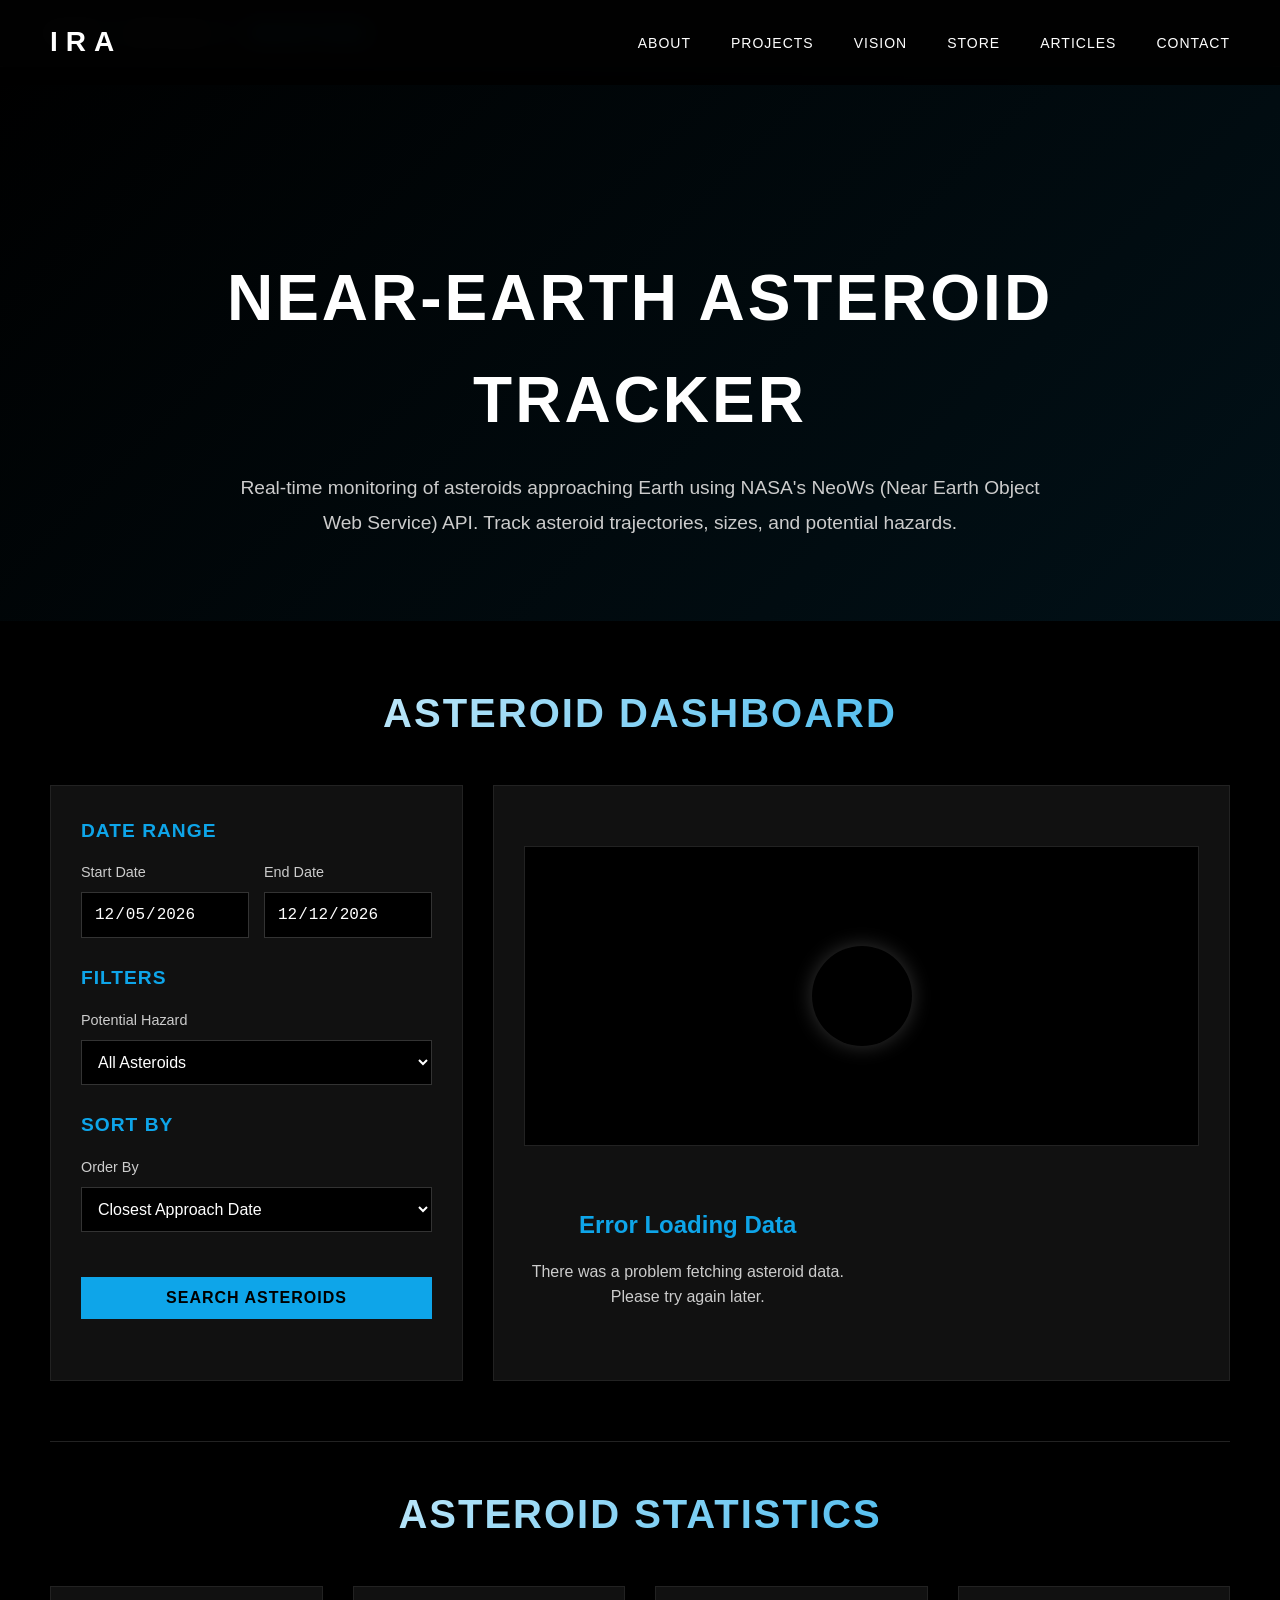
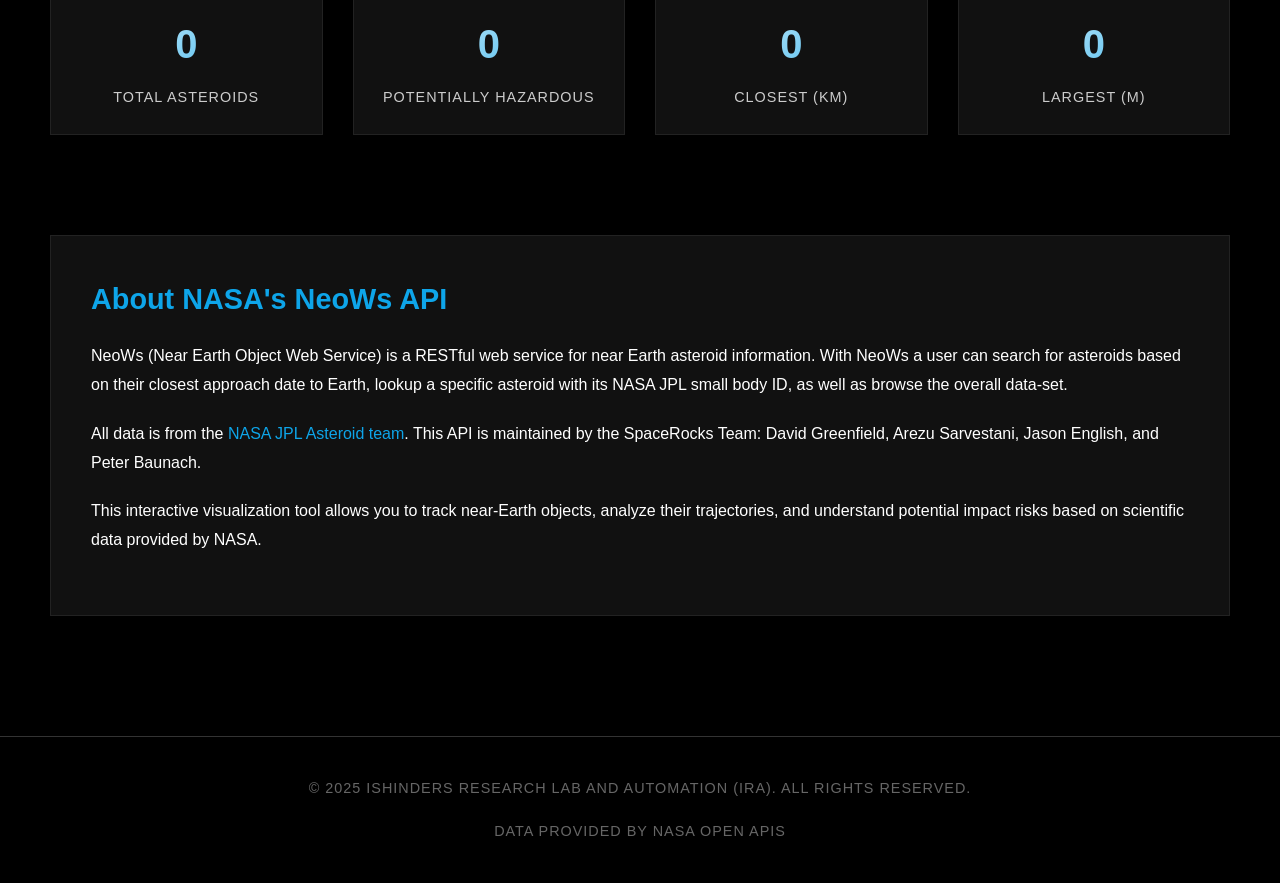
<file: satalight_data.html>
<!DOCTYPE html>
<html lang="en">

<head>
    <meta charset="UTF-8">
    <meta name="viewport" content="width=device-width, initial-scale=1.0">
    <title>Asteroid Tracker - IRA | Ishinders Research Lab and Automation</title>
    
    <!-- SEO Meta Tags -->
    <meta name="description" content="Real-time asteroid tracking using NASA's NeoWs API. View near-Earth objects, their trajectories, and potential hazard information.">
    <meta name="keywords" content="asteroid tracking, NeoWs, NASA API, near earth objects, space data, asteroid visualization, space research, astronomy data">
    <meta name="author" content="Ishinder Singh - Ishinders Research Lab and Automation">
    <meta name="robots" content="index, follow">
    
    <!-- Open Graph / Facebook -->
    <meta property="og:type" content="website">
    <meta property="og:url" content="https://www.ishindersresearch.com/satalight_data.html">
    <meta property="og:title" content="Real-time Asteroid Tracker - IRA">
    <meta property="og:description" content="Track near-Earth asteroids using NASA's NeoWs API. View real-time data on asteroid trajectories and potential hazards.">
    <meta property="og:image" content="https://raw.githubusercontent.com/ishindersingh/snaps/main/astronot.png">
    
    <!-- Twitter -->
    <meta property="twitter:card" content="summary_large_image">
    <meta property="twitter:url" content="https://www.ishindersresearch.com/satalight_data.html">
    <meta property="twitter:title" content="Real-time Asteroid Tracker - IRA">
    <meta property="twitter:description" content="Track near-Earth asteroids using NASA's NeoWs API. View real-time data on asteroid trajectories and potential hazards.">
    <meta property="twitter:image" content="https://raw.githubusercontent.com/ishindersingh/snaps/main/astronot.png">
    
    <!-- Favicon -->
    <!-- Favicon -->
    <link rel="icon" href="images/favicon.ico" type="image/x-icon">
    <link rel="shortcut icon" href="images/favicon.ico" type="image/x-icon">
    <link rel="apple-touch-icon" href="images/favicon.ico">
    
    <style>
        * {
            margin: 0;
            padding: 0;
            box-sizing: border-box;
        }

        body {
            font-family: 'Arial', 'Helvetica Neue', sans-serif;
            background-color: #000;
            color: #fff;
            overflow-x: hidden;
            line-height: 1.6;
        }

        /* Navigation */
        .navbar {
            position: fixed;
            top: 0;
            width: 100%;
            display: flex;
            justify-content: space-between;
            align-items: center;
            padding: 20px 50px;
            background: rgba(0, 0, 0, 0.9);
            backdrop-filter: blur(10px);
            z-index: 1000;
            transition: all 0.3s ease;
        }

        .navbar.scrolled {
            background: rgba(0, 0, 0, 0.95);
            padding: 15px 50px;
        }

        .logo {
            font-size: 28px;
            font-weight: 900;
            letter-spacing: 8px;
            color: #fff;
            text-transform: uppercase;
            text-decoration: none;
        }

        .nav-links {
            display: flex;
            gap: 40px;
            list-style: none;
        }

        .nav-links a {
            color: #fff;
            text-decoration: none;
            font-size: 14px;
            font-weight: 500;
            text-transform: uppercase;
            letter-spacing: 1px;
            transition: all 0.3s ease;
            position: relative;
        }

        .nav-links a:hover,
        .nav-links a.active {
            color: #0ea5e9;
        }

        .nav-links a::after {
            content: '';
            position: absolute;
            width: 0;
            height: 2px;
            bottom: -5px;
            left: 0;
            background-color: #0ea5e9;
            transition: width 0.3s ease;
        }

        .nav-links a:hover::after,
        .nav-links a.active::after {
            width: 100%;
        }

        .hamburger {
            display: none;
            flex-direction: column;
            cursor: pointer;
        }

        .hamburger span {
            width: 25px;
            height: 2px;
            background: #fff;
            margin: 3px 0;
            transition: 0.3s;
        }

        /* Page Header */
        .page-header {
            padding: 180px 50px 80px;
            text-align: center;
            background: linear-gradient(135deg, rgba(0, 0, 0, 0.8), rgba(14, 165, 233, 0.1)),
                url('https://images.unsplash.com/photo-1462331940025-496dfbfc7564?ixlib=rb-4.0.3&auto=format&fit=crop&w=2048&q=80') center/cover no-repeat;
            position: relative;
        }

        .page-header h1 {
            font-size: 4rem;
            font-weight: 900;
            text-transform: uppercase;
            letter-spacing: 3px;
            margin-bottom: 20px;
            background: #fff;
            -webkit-background-clip: text;
            -webkit-text-fill-color: transparent;
            background-clip: text;
        }

        .page-header p {
            font-size: 1.2rem;
            color: #ccc;
            max-width: 800px;
            margin: 0 auto;
            line-height: 1.8;
        }

        /* Breadcrumb */
        .breadcrumb {
            padding: 20px 50px;
            background: #111;
            border-bottom: 1px solid #222;
        }

        .breadcrumb nav {
            max-width: 1400px;
            margin: 0 auto;
        }

        .breadcrumb a {
            color: #666;
            text-decoration: none;
            font-size: 14px;
            text-transform: uppercase;
            letter-spacing: 1px;
            transition: color 0.3s ease;
        }

        .breadcrumb a:hover {
            color: #0ea5e9;
        }

        .breadcrumb span {
            color: #0ea5e9;
            margin: 0 10px;
        }

        /* Main Content */
        .main-content {
            padding: 60px 50px;
            max-width: 1400px;
            margin: 0 auto;
        }

        .section-title {
            font-size: 2.5rem;
            font-weight: 900;
            margin-bottom: 30px;
            text-transform: uppercase;
            letter-spacing: 2px;
            text-align: center;
            background: linear-gradient(135deg, #fff, #0ea5e9);
            -webkit-background-clip: text;
            -webkit-text-fill-color: transparent;
            background-clip: text;
        }

        /* Asteroid Dashboard */
        .dashboard {
            display: grid;
            grid-template-columns: 1fr 2fr;
            gap: 30px;
            margin-top: 40px;
        }

        .dashboard-controls {
            background: #111;
            padding: 30px;
            border-radius: 0;
            border: 1px solid #222;
        }

        .dashboard-display {
            background: #111;
            padding: 30px;
            border-radius: 0;
            border: 1px solid #222;
            position: relative;
            overflow: hidden;
        }

        .control-group {
            margin-bottom: 25px;
        }

        .control-group h3 {
            font-size: 1.2rem;
            margin-bottom: 15px;
            color: #0ea5e9;
            text-transform: uppercase;
            letter-spacing: 1px;
        }

        .date-inputs {
            display: grid;
            grid-template-columns: 1fr 1fr;
            gap: 15px;
        }

        label {
            display: block;
            margin-bottom: 8px;
            font-size: 0.9rem;
            color: #ccc;
        }

        input[type="date"],
        select {
            width: 100%;
            padding: 12px;
            background: #000;
            border: 1px solid #333;
            color: #fff;
            font-size: 1rem;
            border-radius: 0;
        }

        .search-button {
            display: inline-block;
            padding: 12px 25px;
            background: #0ea5e9;
            border: none;
            color: #000;
            font-size: 1rem;
            font-weight: 600;
            text-transform: uppercase;
            letter-spacing: 1px;
            cursor: pointer;
            transition: all 0.3s ease;
            margin-top: 20px;
            width: 100%;
        }

        .search-button:hover {
            background: transparent;
            color: #0ea5e9;
            border: 1px solid #0ea5e9;
        }

        /* Asteroid Cards */
        .asteroid-list {
            display: grid;
            grid-template-columns: repeat(auto-fill, minmax(300px, 1fr));
            gap: 20px;
            margin-top: 20px;
        }

        .asteroid-card {
            background: rgba(0, 0, 0, 0.5);
            border: 1px solid #222;
            border-left: 4px solid;
            padding: 20px;
            border-radius: 0;
            transition: transform 0.3s ease, box-shadow 0.3s ease;
        }

        .asteroid-card:hover {
            transform: translateY(-5px);
            box-shadow: 0 10px 25px rgba(14, 165, 233, 0.2);
        }

        .asteroid-card h3 {
            font-size: 1.2rem;
            margin-bottom: 10px;
            font-weight: 700;
        }

        .asteroid-card p {
            font-size: 0.9rem;
            color: #ccc;
            margin-bottom: 8px;
        }

        .asteroid-card .data-value {
            color: #fff;
            font-weight: 600;
        }

        .hazard-badge {
            display: inline-block;
            padding: 5px 10px;
            border-radius: 3px;
            font-size: 0.8rem;
            text-transform: uppercase;
            margin-top: 10px;
        }

        .hazard-badge.safe {
            background: #10b981;
            color: #000;
        }

        .hazard-badge.hazardous {
            background: #ef4444;
            color: #fff;
        }

        /* Loading Animation */
        .loading {
            position: absolute;
            top: 0;
            left: 0;
            width: 100%;
            height: 100%;
            background: rgba(0, 0, 0, 0.8);
            display: flex;
            justify-content: center;
            align-items: center;
            z-index: 10;
        }

        .loading-animation {
            width: 50px;
            height: 50px;
            border: 4px solid rgba(14, 165, 233, 0.3);
            border-top: 4px solid #0ea5e9;
            border-radius: 50%;
            animation: spin 1s linear infinite;
        }

        @keyframes spin {
            0% { transform: rotate(0deg); }
            100% { transform: rotate(360deg); }
        }

        /* Earth Visualization */
        .earth-visualization {
            width: 100%;
            height: 300px;
            background: #000;
            margin-top: 30px;
            position: relative;
            overflow: hidden;
            border: 1px solid #222;
        }

        .earth {
            position: absolute;
            top: 50%;
            left: 50%;
            transform: translate(-50%, -50%);
            width: 100px;
            height: 100px;
            border-radius: 50%;
            background-image: url('https://upload.wikimedia.org/wikipedia/commons/thumb/c/cb/The_Blue_Marble_%28remastered%29.jpg/600px-The_Blue_Marble_%28remastered%29.jpg');
            background-size: cover;
            box-shadow: 0 0 20px rgba(255, 255, 255, 0.2);
        }

        .asteroid-orbit {
            position: absolute;
            top: 50%;
            left: 50%;
            border-radius: 50%;
            border: 1px dashed rgba(255, 255, 255, 0.2);
            transform: translate(-50%, -50%);
        }

        .asteroid-dot {
            position: absolute;
            width: 8px;
            height: 8px;
            background: #fff;
            border-radius: 50%;
            transform: translate(-50%, -50%);
            box-shadow: 0 0 8px #fff;
            z-index: 2;
        }

        /* No Results Message */
        .no-results {
            text-align: center;
            padding: 40px 0;
            color: #ccc;
        }

        .no-results h3 {
            font-size: 1.5rem;
            margin-bottom: 15px;
            color: #0ea5e9;
        }

        .no-results p {
            font-size: 1rem;
            max-width: 500px;
            margin: 0 auto;
        }

        /* Statistics Section */
        .stats-section {
            margin-top: 60px;
            text-align: center;
            padding: 40px 0;
            border-top: 1px solid #222;
        }

        .stats-grid {
            display: grid;
            grid-template-columns: repeat(auto-fit, minmax(200px, 1fr));
            gap: 30px;
            margin-top: 40px;
        }

        .stat-card {
            background: #111;
            padding: 25px 20px;
            border-radius: 0;
            border: 1px solid #222;
        }

        .stat-value {
            font-size: 2.5rem;
            font-weight: 700;
            margin-bottom: 10px;
            background: linear-gradient(135deg, #fff, #0ea5e9);
            -webkit-background-clip: text;
            -webkit-text-fill-color: transparent;
            background-clip: text;
        }

        .stat-label {
            font-size: 0.9rem;
            color: #ccc;
            text-transform: uppercase;
            letter-spacing: 1px;
        }

        /* Additional Info */
        .additional-info {
            margin-top: 60px;
            background: #111;
            padding: 40px;
            border-radius: 0;
            border: 1px solid #222;
        }

        .additional-info h2 {
            font-size: 1.8rem;
            margin-bottom: 20px;
            color: #0ea5e9;
        }

        .additional-info p {
            margin-bottom: 20px;
            line-height: 1.8;
        }

        .additional-info a {
            color: #0ea5e9;
            text-decoration: none;
            transition: color 0.3s ease;
        }

        .additional-info a:hover {
            color: #fff;
            text-decoration: underline;
        }

        /* Back to Top Button */
        .back-to-top {
            position: fixed;
            bottom: 30px;
            right: 30px;
            width: 50px;
            height: 50px;
            background: rgba(14, 165, 233, 0.2);
            border: 1px solid #0ea5e9;
            color: #0ea5e9;
            font-size: 24px;
            display: flex;
            justify-content: center;
            align-items: center;
            cursor: pointer;
            border-radius: 0;
            transition: all 0.3s ease;
            z-index: 99;
            opacity: 0;
            visibility: hidden;
        }

        .back-to-top.visible {
            opacity: 1;
            visibility: visible;
        }

        .back-to-top:hover {
            background: #0ea5e9;
            color: #000;
        }

        /* Footer */
        .footer {
            background: #000;
            text-align: center;
            padding: 40px 50px;
            border-top: 1px solid #333;
            margin-top: 60px;
        }

        .footer p {
            color: #666;
            font-size: 0.9rem;
            text-transform: uppercase;
            letter-spacing: 1px;
        }

        .nasa-attribution {
            font-size: 0.8rem;
            color: #444;
            margin-top: 20px;
        }

        .nasa-attribution a {
            color: #666;
            text-decoration: none;
        }

        .nasa-attribution a:hover {
            color: #0ea5e9;
        }

        /* Responsive Design */
        @media (max-width: 1200px) {
            .dashboard {
                grid-template-columns: 1fr;
            }

            .earth-visualization {
                height: 250px;
            }
        }

        @media (max-width: 768px) {
            .navbar {
                padding: 15px 20px;
            }

            .logo {
                font-size: 20px;
                letter-spacing: 3px;
            }

            .nav-links {
                display: none;
                position: absolute;
                top: 100%;
                left: 0;
                width: 100%;
                background: rgba(0, 0, 0, 0.95);
                flex-direction: column;
                padding: 20px;
                gap: 20px;
            }

            .nav-links.active {
                display: flex;
            }

            .hamburger {
                display: flex;
            }

            .page-header {
                padding: 120px 20px 60px;
            }

            .page-header h1 {
                font-size: 2.5rem;
            }

            .breadcrumb {
                padding: 15px 20px;
            }

            .main-content {
                padding: 40px 20px;
            }

            .section-title {
                font-size: 2rem;
            }

            .asteroid-list {
                grid-template-columns: 1fr;
            }

            .date-inputs {
                grid-template-columns: 1fr;
            }

            .additional-info {
                padding: 30px 20px;
            }

            .back-to-top {
                right: 20px;
                bottom: 20px;
                width: 40px;
                height: 40px;
                font-size: 18px;
            }
        }

        @media (max-width: 480px) {
            .page-header h1 {
                font-size: 1.8rem;
            }

            .section-title {
                font-size: 1.5rem;
            }

            .stats-grid {
                grid-template-columns: 1fr 1fr;
            }

            .earth-visualization {
                height: 200px;
            }
        }

        /* Scrollbar Styling */
        ::-webkit-scrollbar {
            width: 8px;
        }

        ::-webkit-scrollbar-track {
            background: #000;
        }

        ::-webkit-scrollbar-thumb {
            background: #333;
            border-radius: 0;
        }

        ::-webkit-scrollbar-thumb:hover {
            background: #0ea5e9;
        }
    </style>
</head>

<body>
    <!-- Navigation -->
    <nav class="navbar" id="navbar">
        <a href="index.html" class="logo">IRA</a>
        <div class="hamburger" id="hamburger">
            <span></span>
            <span></span>
            <span></span>
        </div>
        <ul class="nav-links" id="nav-links">
            <li><a href="index.html#about">About</a></li>
            <li><a href="projects.html">Projects</a></li>
            <li><a href="index.html#vision">Vision</a></li>
            <li><a href="index.html#store">Store</a></li>
            <li><a href="articals.html">Articles</a></li>
            <li><a href="index.html#contact">Contact</a></li>
        </ul>
    </nav>

    <!-- Breadcrumb -->
    <div class="breadcrumb">
        <nav>
            <a href="index.html">Home</a>
            <span>/</span>
            <a href="articals.html">Articles</a>
            <span>/</span>
            <span style="color: #0ea5e9;">Asteroid Tracker</span>
        </nav>
    </div>

    <!-- Page Header -->
    <section class="page-header">
        <h1>Near-Earth Asteroid Tracker</h1>
        <p>Real-time monitoring of asteroids approaching Earth using NASA's NeoWs (Near Earth Object Web Service) API. Track asteroid trajectories, sizes, and potential hazards.</p>
    </section>

    <!-- Main Content -->
    <main class="main-content">
        <h2 class="section-title">Asteroid Dashboard</h2>
        
        <div class="dashboard">
            <div class="dashboard-controls">
                <div class="control-group">
                    <h3>Date Range</h3>
                    <div class="date-inputs">
                        <div>
                            <label for="start-date">Start Date</label>
                            <input type="date" id="start-date" name="start-date">
                        </div>
                        <div>
                            <label for="end-date">End Date</label>
                            <input type="date" id="end-date" name="end-date">
                        </div>
                    </div>
                </div>
                
                <div class="control-group">
                    <h3>Filters</h3>
                    <div>
                        <label for="hazard-filter">Potential Hazard</label>
                        <select id="hazard-filter">
                            <option value="all">All Asteroids</option>
                            <option value="true">Potentially Hazardous</option>
                            <option value="false">Non-Hazardous</option>
                        </select>
                    </div>
                </div>
                
                <div class="control-group">
                    <h3>Sort By</h3>
                    <div>
                        <label for="sort-by">Order By</label>
                        <select id="sort-by">
                            <option value="date">Closest Approach Date</option>
                            <option value="size">Estimated Diameter</option>
                            <option value="velocity">Relative Velocity</option>
                            <option value="distance">Miss Distance</option>
                        </select>
                    </div>
                </div>
                
                <button id="search-button" class="search-button">Search Asteroids</button>
            </div>
            
            <div class="dashboard-display">
                <div id="loading" class="loading">
                    <div class="loading-animation"></div>
                </div>
                
                <div id="asteroid-results">
                    <div class="earth-visualization" id="visualization">
                        <div class="earth"></div>
                        <!-- Asteroid orbits will be added dynamically -->
                    </div>
                    
                    <div id="asteroid-list" class="asteroid-list">
                        <!-- Asteroid cards will be added dynamically -->
                        <div class="no-results">
                            <h3>Select Date Range to Begin</h3>
                            <p>Choose a start and end date (up to 7 days) to view asteroids approaching Earth during that period.</p>
                        </div>
                    </div>
                </div>
            </div>
        </div>
        
        <div class="stats-section">
            <h2 class="section-title">Asteroid Statistics</h2>
            <div class="stats-grid">
                <div class="stat-card">
                    <div class="stat-value" id="total-count">0</div>
                    <div class="stat-label">Total Asteroids</div>
                </div>
                <div class="stat-card">
                    <div class="stat-value" id="hazard-count">0</div>
                    <div class="stat-label">Potentially Hazardous</div>
                </div>
                <div class="stat-card">
                    <div class="stat-value" id="closest-distance">0</div>
                    <div class="stat-label">Closest (km)</div>
                </div>
                <div class="stat-card">
                    <div class="stat-value" id="largest-diameter">0</div>
                    <div class="stat-label">Largest (m)</div>
                </div>
            </div>
        </div>
        
        <div class="additional-info">
            <h2>About NASA's NeoWs API</h2>
            <p>NeoWs (Near Earth Object Web Service) is a RESTful web service for near Earth asteroid information. With NeoWs a user can search for asteroids based on their closest approach date to Earth, lookup a specific asteroid with its NASA JPL small body ID, as well as browse the overall data-set.</p>
            
            <p>All data is from the <a href="http://neo.jpl.nasa.gov/" target="_blank">NASA JPL Asteroid team</a>. This API is maintained by the SpaceRocks Team: David Greenfield, Arezu Sarvestani, Jason English, and Peter Baunach.</p>
            
            <p>This interactive visualization tool allows you to track near-Earth objects, analyze their trajectories, and understand potential impact risks based on scientific data provided by NASA.</p>
        </div>
    </main>

    <button id="back-to-top" class="back-to-top">↑</button>

    <!-- Footer -->
    <footer class="footer">
        <p>© 2025 Ishinders Research Lab and Automation (IRA). All Rights Reserved.</p>
        <p class="nasa-attribution">Data provided by <a href="https://api.nasa.gov/" target="_blank">NASA Open APIs</a></p>
    </footer>

    <script>
        // NASA API Key (usually should be kept secure in production environments)
        const API_KEY = "IvgdZzHMQ7pTTzQSvE7tMXeJMB0fnig9ga0bcLEi";
        
        // DOM Elements
        const startDateInput = document.getElementById('start-date');
        const endDateInput = document.getElementById('end-date');
        const hazardFilter = document.getElementById('hazard-filter');
        const sortBySelect = document.getElementById('sort-by');
        const searchButton = document.getElementById('search-button');
        const loadingElement = document.getElementById('loading');
        const asteroidList = document.getElementById('asteroid-list');
        const visualization = document.getElementById('visualization');
        
        // Statistics Elements
        const totalCountElement = document.getElementById('total-count');
        const hazardCountElement = document.getElementById('hazard-count');
        const closestDistanceElement = document.getElementById('closest-distance');
        const largestDiameterElement = document.getElementById('largest-diameter');
        
        // Back to Top Button
        const backToTopButton = document.getElementById('back-to-top');
        
        // Set default dates (today and 7 days from today)
        const today = new Date();
        const sevenDaysLater = new Date(today);
        sevenDaysLater.setDate(today.getDate() + 7);
        
        // Format dates for input fields
        startDateInput.value = formatDate(today);
        endDateInput.value = formatDate(sevenDaysLater);
        
        // Function to format date as YYYY-MM-DD
        function formatDate(date) {
            const year = date.getFullYear();
            const month = String(date.getMonth() + 1).padStart(2, '0');
            const day = String(date.getDate()).padStart(2, '0');
            return `${year}-${month}-${day}`;
        }
        
        // Event Listeners
        searchButton.addEventListener('click', fetchAsteroids);
        
        // Function to fetch asteroids from NASA API
        function fetchAsteroids() {
            // Show loading animation
            loadingElement.style.display = 'flex';
            
            // Get input values
            const startDate = startDateInput.value;
            const endDate = endDateInput.value;
            
            // Validate inputs
            if (!startDate || !endDate) {
                alert('Please select both start and end dates.');
                loadingElement.style.display = 'none';
                return;
            }
            
            // Calculate date difference
            const start = new Date(startDate);
            const end = new Date(endDate);
            const diffTime = Math.abs(end - start);
            const diffDays = Math.ceil(diffTime / (1000 * 60 * 60 * 24));
            
            // NASA API limits to 7 days of data at a time
            if (diffDays > 7) {
                alert('Please select a date range of 7 days or less.');
                loadingElement.style.display = 'none';
                return;
            }
            
            // Build API URL
            const apiUrl = `https://api.nasa.gov/neo/rest/v1/feed?start_date=${startDate}&end_date=${endDate}&api_key=${API_KEY}`;
            
            // Fetch data from NASA API
            fetch(apiUrl)
                .then(response => {
                    if (!response.ok) {
                        throw new Error('Network response was not ok');
                    }
                    return response.json();
                })
                .then(data => {
                    console.log('NASA API Response:', data);
                    displayAsteroids(data);
                })
                .catch(error => {
                    console.error('Error fetching asteroid data:', error);
                    asteroidList.innerHTML = `
                        <div class="no-results">
                            <h3>Error Loading Data</h3>
                            <p>There was a problem fetching asteroid data. Please try again later.</p>
                        </div>
                    `;
                })
                .finally(() => {
                    // Hide loading animation
                    loadingElement.style.display = 'none';
                });
        }
        
        // Function to display asteroids
        function displayAsteroids(data) {
            // Clear previous results
            asteroidList.innerHTML = '';
            visualization.innerHTML = '<div class="earth"></div>';
            
            // Check if we have asteroid data
            const nearEarthObjects = data.near_earth_objects;
            const dates = Object.keys(nearEarthObjects);
            
            if (dates.length === 0) {
                asteroidList.innerHTML = `
                    <div class="no-results">
                        <h3>No Asteroids Found</h3>
                        <p>No near-Earth asteroids were found for the selected date range.</p>
                    </div>
                `;
                return;
            }
            
            // Collect all asteroids across all dates
            let allAsteroids = [];
            dates.forEach(date => {
                allAsteroids = [...allAsteroids, ...nearEarthObjects[date]];
            });
            
            // Apply hazard filter
            if (hazardFilter.value !== 'all') {
                const isHazardous = hazardFilter.value === 'true';
                allAsteroids = allAsteroids.filter(asteroid => 
                    asteroid.is_potentially_hazardous_asteroid === isHazardous
                );
            }
            
            // Sort asteroids based on selection
            sortAsteroids(allAsteroids, sortBySelect.value);
            
            // Update statistics
            updateStatistics(allAsteroids);
            
            // Check if we still have asteroids after filtering
            if (allAsteroids.length === 0) {
                asteroidList.innerHTML = `
                    <div class="no-results">
                        <h3>No Matching Asteroids</h3>
                        <p>No asteroids match your filter criteria.</p>
                    </div>
                `;
                return;
            }
            
            // Create visualization elements
            createVisualization(allAsteroids);
            
            // Create asteroid cards
            allAsteroids.forEach(asteroid => {
                createAsteroidCard(asteroid);
            });
        }
        
        // Function to sort asteroids
        function sortAsteroids(asteroids, sortBy) {
            switch(sortBy) {
                case 'date':
                    asteroids.sort((a, b) => {
                        return new Date(a.close_approach_data[0].close_approach_date_full) - 
                               new Date(b.close_approach_data[0].close_approach_date_full);
                    });
                    break;
                case 'size':
                    asteroids.sort((a, b) => {
                        return b.estimated_diameter.meters.estimated_diameter_max - 
                               a.estimated_diameter.meters.estimated_diameter_max;
                    });
                    break;
                case 'velocity':
                    asteroids.sort((a, b) => {
                        return parseFloat(b.close_approach_data[0].relative_velocity.kilometers_per_hour) - 
                               parseFloat(a.close_approach_data[0].relative_velocity.kilometers_per_hour);
                    });
                    break;
                case 'distance':
                    asteroids.sort((a, b) => {
                        return parseFloat(a.close_approach_data[0].miss_distance.kilometers) - 
                               parseFloat(b.close_approach_data[0].miss_distance.kilometers);
                    });
                    break;
            }
        }
        
        // Function to update statistics
        function updateStatistics(asteroids) {
            // Total count
            totalCountElement.textContent = asteroids.length;
            
            // Hazardous count
            const hazardousCount = asteroids.filter(a => a.is_potentially_hazardous_asteroid).length;
            hazardCountElement.textContent = hazardousCount;
            
            // Closest distance
            let closestDistance = Number.MAX_SAFE_INTEGER;
            asteroids.forEach(asteroid => {
                const distance = parseFloat(asteroid.close_approach_data[0].miss_distance.kilometers);
                if (distance < closestDistance) {
                    closestDistance = distance;
                }
            });
            closestDistanceElement.textContent = closestDistance !== Number.MAX_SAFE_INTEGER 
                ? formatNumber(closestDistance) 
                : '0';
            
            // Largest diameter
            let largestDiameter = 0;
            asteroids.forEach(asteroid => {
                const diameter = asteroid.estimated_diameter.meters.estimated_diameter_max;
                if (diameter > largestDiameter) {
                    largestDiameter = diameter;
                }
            });
            largestDiameterElement.textContent = formatNumber(largestDiameter);
        }
        
        // Function to format large numbers
        function formatNumber(num) {
            if (num >= 1000000) {
                return (num / 1000000).toFixed(2) + 'M';
            } else if (num >= 1000) {
                return (num / 1000).toFixed(2) + 'K';
            } else {
                return Math.round(num);
            }
        }
        
        // Function to create asteroid card
        function createAsteroidCard(asteroid) {
            // Extract data
            const name = asteroid.name;
            const id = asteroid.id;
            const approachDate = asteroid.close_approach_data[0].close_approach_date_full;
            const velocity = parseFloat(asteroid.close_approach_data[0].relative_velocity.kilometers_per_hour).toFixed(2);
            const missDistance = parseFloat(asteroid.close_approach_data[0].miss_distance.kilometers).toFixed(2);
            const diameterMin = asteroid.estimated_diameter.meters.estimated_diameter_min.toFixed(2);
            const diameterMax = asteroid.estimated_diameter.meters.estimated_diameter_max.toFixed(2);
            const isHazardous = asteroid.is_potentially_hazardous_asteroid;
            
            // Create card element
            const card = document.createElement('div');
            card.className = 'asteroid-card';
            card.style.borderLeftColor = isHazardous ? '#ef4444' : '#10b981';
            
            card.innerHTML = `
                <h3>${name}</h3>
                <p>ID: <span class="data-value">${id}</span></p>
                <p>Approach: <span class="data-value">${new Date(approachDate).toLocaleString()}</span></p>
                <p>Velocity: <span class="data-value">${velocity} km/h</span></p>
                <p>Miss Distance: <span class="data-value">${formatNumber(missDistance)} km</span></p>
                <p>Diameter: <span class="data-value">${diameterMin} - ${diameterMax} m</span></p>
                <div class="hazard-badge ${isHazardous ? 'hazardous' : 'safe'}">
                    ${isHazardous ? 'Potentially Hazardous' : 'Not Hazardous'}
                </div>
            `;
            
            // Append to list
            asteroidList.appendChild(card);
        }
        
        // Function to create visualization
        function createVisualization(asteroids) {
            // Add Earth element
            const earthElement = document.createElement('div');
            earthElement.className = 'earth';
            visualization.appendChild(earthElement);
            
            // Limit to 5 asteroids for visualization
            const visualAsteroids = asteroids.slice(0, 5);
            
            // Add orbit and asteroid for each
            visualAsteroids.forEach((asteroid, index) => {
                const missDistance = parseFloat(asteroid.close_approach_data[0].miss_distance.kilometers);
                const size = asteroid.estimated_diameter.meters.estimated_diameter_max;
                const isHazardous = asteroid.is_potentially_hazardous_asteroid;
                
                // Scale miss distance for visualization (arbitrary scaling for visual effect)
                const orbitRadius = Math.min(100 + (index * 20), 140); // pixels
                
                // Create orbit element
                const orbitElement = document.createElement('div');
                orbitElement.className = 'asteroid-orbit';
                orbitElement.style.width = `${orbitRadius * 2}px`;
                orbitElement.style.height = `${orbitRadius * 2}px`;
                visualization.appendChild(orbitElement);
                
                // Calculate position on orbit using parametric equation of circle
                const angle = Math.random() * Math.PI * 2; // Random angle
                const x = Math.cos(angle) * orbitRadius;
                const y = Math.sin(angle) * orbitRadius;
                
                // Create asteroid dot
                const asteroidDot = document.createElement('div');
                asteroidDot.className = 'asteroid-dot';
                asteroidDot.style.left = `calc(50% + ${x}px)`;
                asteroidDot.style.top = `calc(50% + ${y}px)`;
                asteroidDot.style.background = isHazardous ? '#ef4444' : '#fff';
                asteroidDot.style.width = `${Math.max(4, Math.min(size / 100, 12))}px`;
                asteroidDot.style.height = `${Math.max(4, Math.min(size / 100, 12))}px`;
                
                // Add tooltip
                asteroidDot.title = `${asteroid.name}\nDistance: ${formatNumber(missDistance)} km`;
                
                visualization.appendChild(asteroidDot);
                
                // Animation
                animate(asteroidDot, orbitRadius, index * 5);
            });
        }
        
        // Function to animate asteroid rotation
        function animate(element, radius, delay) {
            let angle = 0;
            const speed = 0.5 + (Math.random() * 0.5); // Slightly different speeds
            
            setTimeout(() => {
                setInterval(() => {
                    angle += 0.01 * speed;
                    const x = Math.cos(angle) * radius;
                    const y = Math.sin(angle) * radius;
                    element.style.left = `calc(50% + ${x}px)`;
                    element.style.top = `calc(50% + ${y}px)`;
                }, 50);
            }, delay);
        }
        
        // Back to top button functionality
        window.addEventListener('scroll', () => {
            if (window.scrollY > 300) {
                backToTopButton.classList.add('visible');
            } else {
                backToTopButton.classList.remove('visible');
            }
        });
        
        backToTopButton.addEventListener('click', () => {
            window.scrollTo({
                top: 0,
                behavior: 'smooth'
            });
        });
        
        // Hamburger menu toggle
        const hamburger = document.getElementById('hamburger');
        const navLinks = document.getElementById('nav-links');

        hamburger.addEventListener('click', () => {
            navLinks.classList.toggle('active');
        });

        // Close menu when clicking on a link
        navLinks.addEventListener('click', (e) => {
            if (e.target.tagName === 'A') {
                navLinks.classList.remove('active');
            }
        });

        // Navbar scroll effect
        window.addEventListener('scroll', () => {
            const navbar = document.getElementById('navbar');
            if (window.scrollY > 50) {
                navbar.classList.add('scrolled');
            } else {
                navbar.classList.remove('scrolled');
            }
        });
        
        // Load initial data
        // Delay initial load to prevent API rate limiting
        setTimeout(() => {
            fetchAsteroids();
        }, 500);
    </script>
</body>

</html>
</file>
